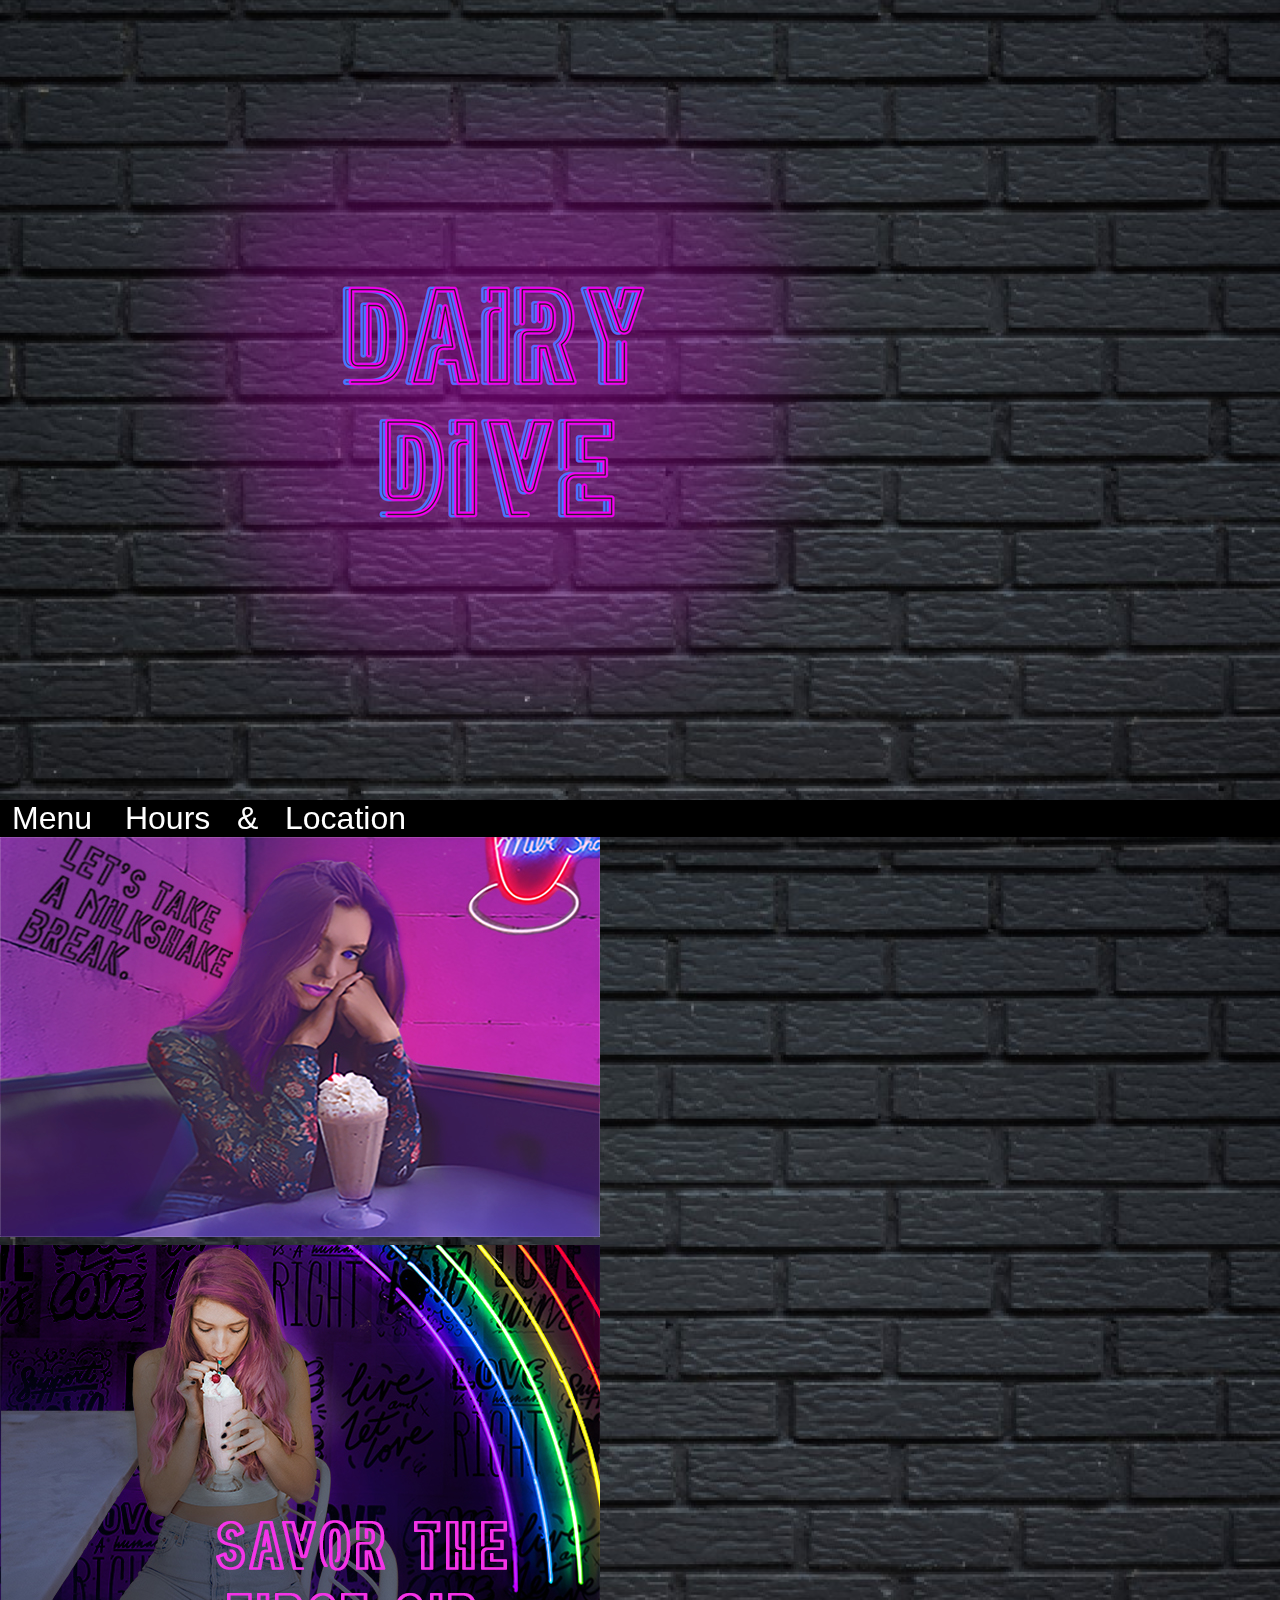
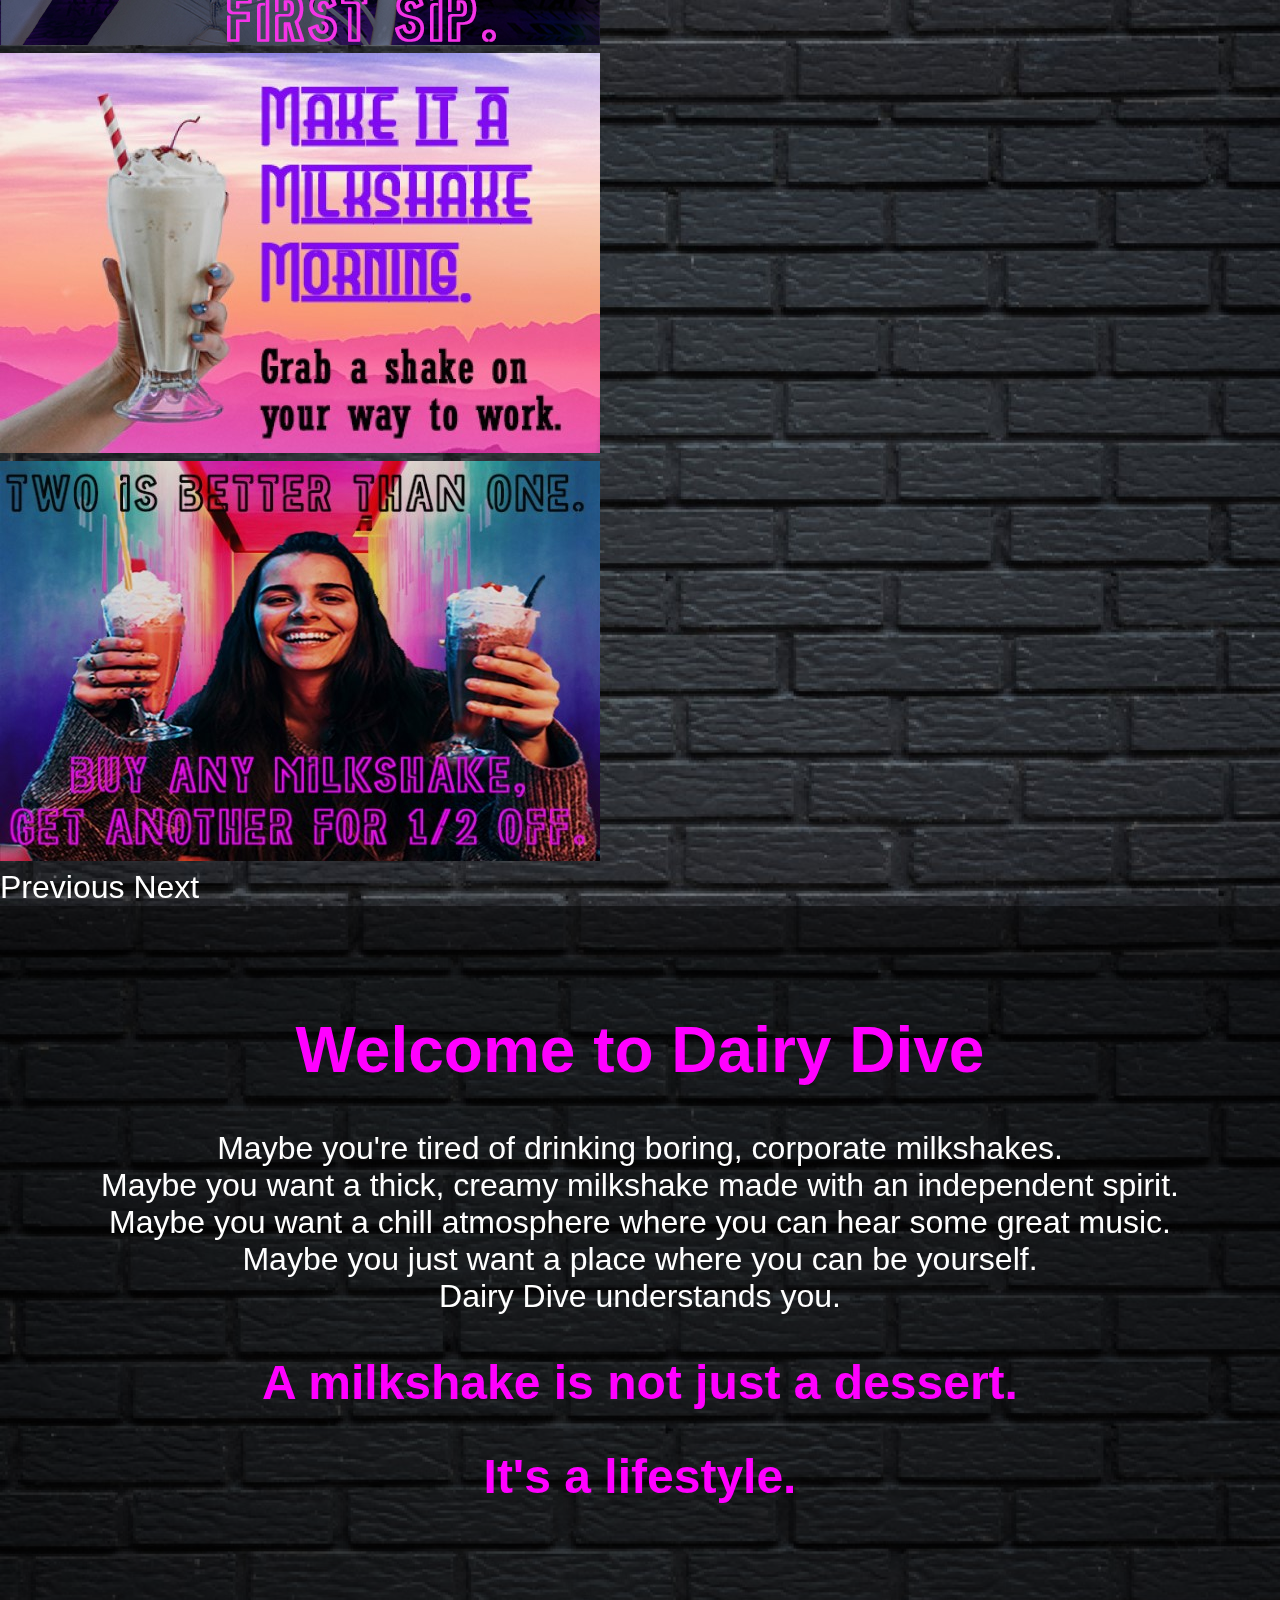
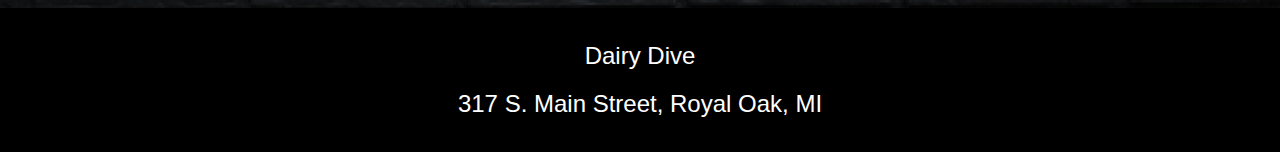
<file: index.html>
<!DOCTYPE html>
<html lang="en">

<head>
	<title>Dairy Dive</title>
	<link rel="stylesheet" href="https://cdn.jsdelivr.net/npm/bootstrap@4.5.3/dist/css/bootstrap.min.css" integrity="sha384-TX8t27EcRE3e/ihU7zmQxVncDAy5uIKz4rEkgIXeMed4M0jlfIDPvg6uqKI2xXr2" crossorigin="anonymous">
	<link href="style.css" rel="stylesheet"/> 
	<link rel="icon" href="images/milkshakeicon.ico"/>
</head>

<body>
	<div class="container">
		<img src="images/dairydivelogo.png" class="responsive" align="center">
	</div>
	<nav class="navbar navbar-custom">
		<a href="menu.html">Menu</a> 
		<a href="info.html">Hours &nbsp; & &nbsp; Location</a>
	</nav>
	<div class="container my-5">
		<div id="carouselExampleIndicators" class="carousel slide" data-ride="carousel">
			<div class="carousel-inner center">
				<div class="carousel-item active img-fluid">
					<img src="images/milkshakebreak.jpg" class="d-block mx-auto responsive" alt="Let's Take A Milkshake Break">
				</div>
				<div class="carousel-item">
					<img src="images/savorthefirstsip.jpg" class="d-block mx-auto responsive" alt="Savor The First Sip" class="center">
				</div>
				<div class="carousel-item">
					<img src="images/morning.jpg" class="d-block mx-auto responsive" alt="Make It A Milkshake Morning" class="center">
				</div>
				<div class="carousel-item">
					<img src="images/2betterthan1.jpg" class="d-block mx-auto responsive" alt="2 Is Better Than 1">
				</div>
			</div>
			<a class="carousel-control-prev" href="#carouselExampleIndicators" role="button" data-slide="prev">
				<span class="carousel-control-prev-icon" aria-hidden="true"></span>
				<span class="sr-only">Previous</span>
			</a>
			<a class="carousel-control-next" href="#carouselExampleIndicators" role="button" data-slide="next">
				<span class="carousel-control-next-icon" aria-hidden="true"></span>
				<span class="sr-only">Next</span>
			</a>	
		</div>
	</div>
	<div class="container menu rounded my-5">	
		<h1 class="mb-5">Welcome to Dairy Dive</h2>
		<div class="mb-5">Maybe you're tired of drinking boring, corporate milkshakes.</div>
		<div class="mb-5">Maybe you want a thick, creamy milkshake made with an independent spirit.</div>
		<div class="mb-5">Maybe you want a chill atmosphere where you can hear some great music.</div>
		<div class="mb-5">Maybe you just want a place where you can be yourself.</div>
		<div class="mb-5">Dairy Dive understands you.</div>
		<h2 class="mb-2">A milkshake is not just a dessert.</h2>
		<h2>It's a lifestyle.</h2>
	</div>			
	<div class="footer">
		<p>Dairy Dive</p>
		<p>317 S. Main Street, Royal Oak, MI</p>
	</div>

	<script src="https://code.jquery.com/jquery-3.5.1.slim.min.js" integrity="sha384-DfXdz2htPH0lsSSs5nCTpuj/zy4C+OGpamoFVy38MVBnE+IbbVYUew+OrCXaRkfj" crossorigin="anonymous"></script>
	<script src="https://cdn.jsdelivr.net/npm/bootstrap@4.5.3/dist/js/bootstrap.bundle.min.js" integrity="sha384-ho+j7jyWK8fNQe+A12Hb8AhRq26LrZ/JpcUGGOn+Y7RsweNrtN/tE3MoK7ZeZDyx" crossorigin="anonymous"></script>

</body>

</html>
</file>
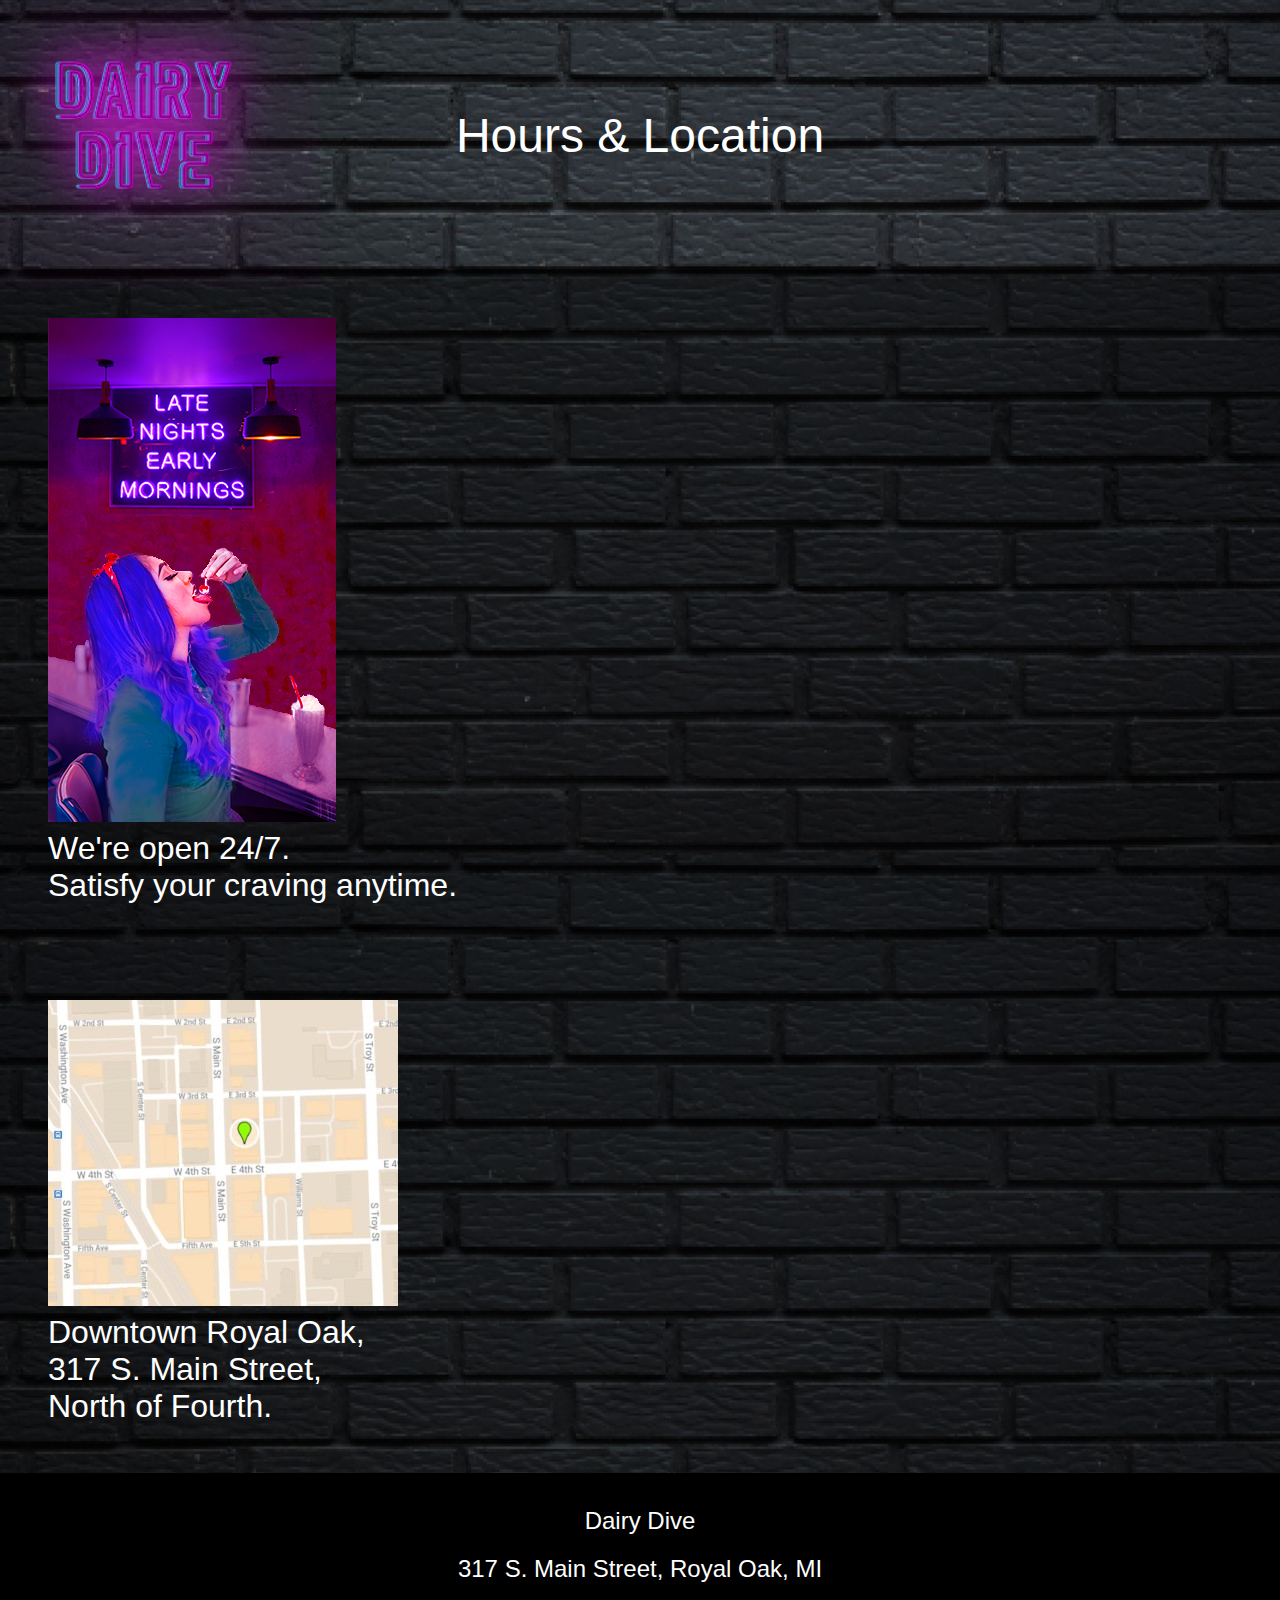
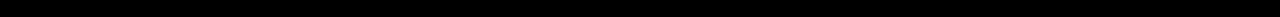
<file: info.html>
<!DOCTYPE html>
<html lang="en">

<head>
<title>Dairy Dive - Hours & Location</title>
	<link rel="stylesheet" href="https://cdn.jsdelivr.net/npm/bootstrap@4.5.3/dist/css/bootstrap.min.css" integrity="sha384-TX8t27EcRE3e/ihU7zmQxVncDAy5uIKz4rEkgIXeMed4M0jlfIDPvg6uqKI2xXr2" crossorigin="anonymous"/>
	<link href="style.css" rel="stylesheet"/> 
	<link rel="icon" href="images/milkshakeicon.ico"/>

</head>

<body>
	<div class="flex-container">
		<a href="index.html"> 
			<img src="images/dairydivelogo_small.png" class="small grow">  
		</a>
		<div class="heading">
			Hours & Location
		</div>
	</div>
		<div class="container info my-5">
			<div class="row my-5">
				<div class="col my-5 text-center"> 
					<img src="images/latenightsearlymornings.jpg" alt="woman eating cherry under neon sign"/>
				</div>
				<div class="col my-auto">
					<div>We're open 24/7.</div> 
					<div>Satisfy your craving anytime.</div>
				</div>
			</div>
		</div>	
		<div class="container info my-5">	
			<div class="row my-5">
				<div class="col text-center my-5"> 
					<img src="images/map.jpg" alt="map of downtown royal oak"/>
				</div>
				<div class="col my-auto">
					<div>Downtown Royal Oak,</div>
					<div>317 S. Main Street,</div>
					<div>North of Fourth.</div>
				</div>
			</div>
		</div>
		<div class="footer">
			<p>Dairy Dive</p>
			<p>317 S. Main Street, Royal Oak, MI</p>
		</div>
	
	<script src="https://code.jquery.com/jquery-3.5.1.slim.min.js" integrity="sha384-DfXdz2htPH0lsSSs5nCTpuj/zy4C+OGpamoFVy38MVBnE+IbbVYUew+OrCXaRkfj" crossorigin="anonymous"></script>
	<script src="https://cdn.jsdelivr.net/npm/bootstrap@4.5.3/dist/js/bootstrap.bundle.min.js" integrity="sha384-ho+j7jyWK8fNQe+A12Hb8AhRq26LrZ/JpcUGGOn+Y7RsweNrtN/tE3MoK7ZeZDyx" crossorigin="anonymous"></script>

</body>
</html>
</file>
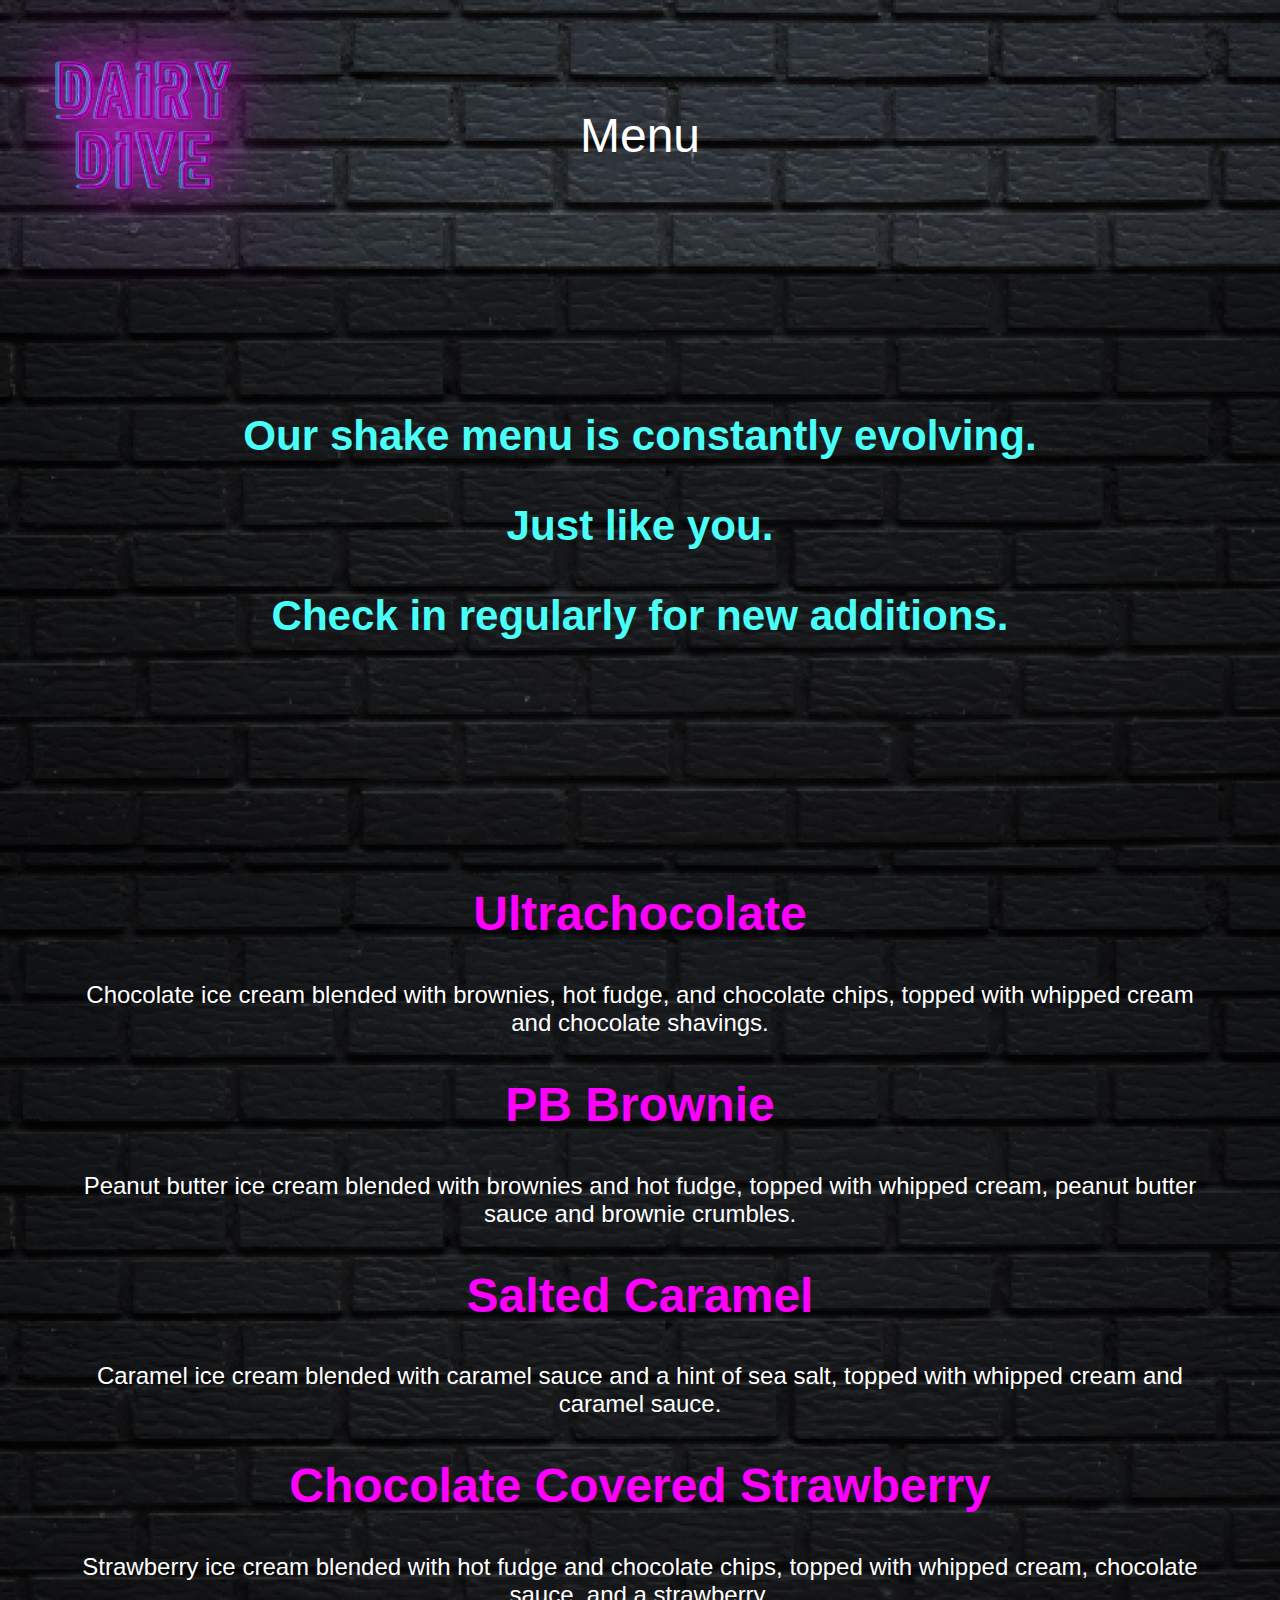
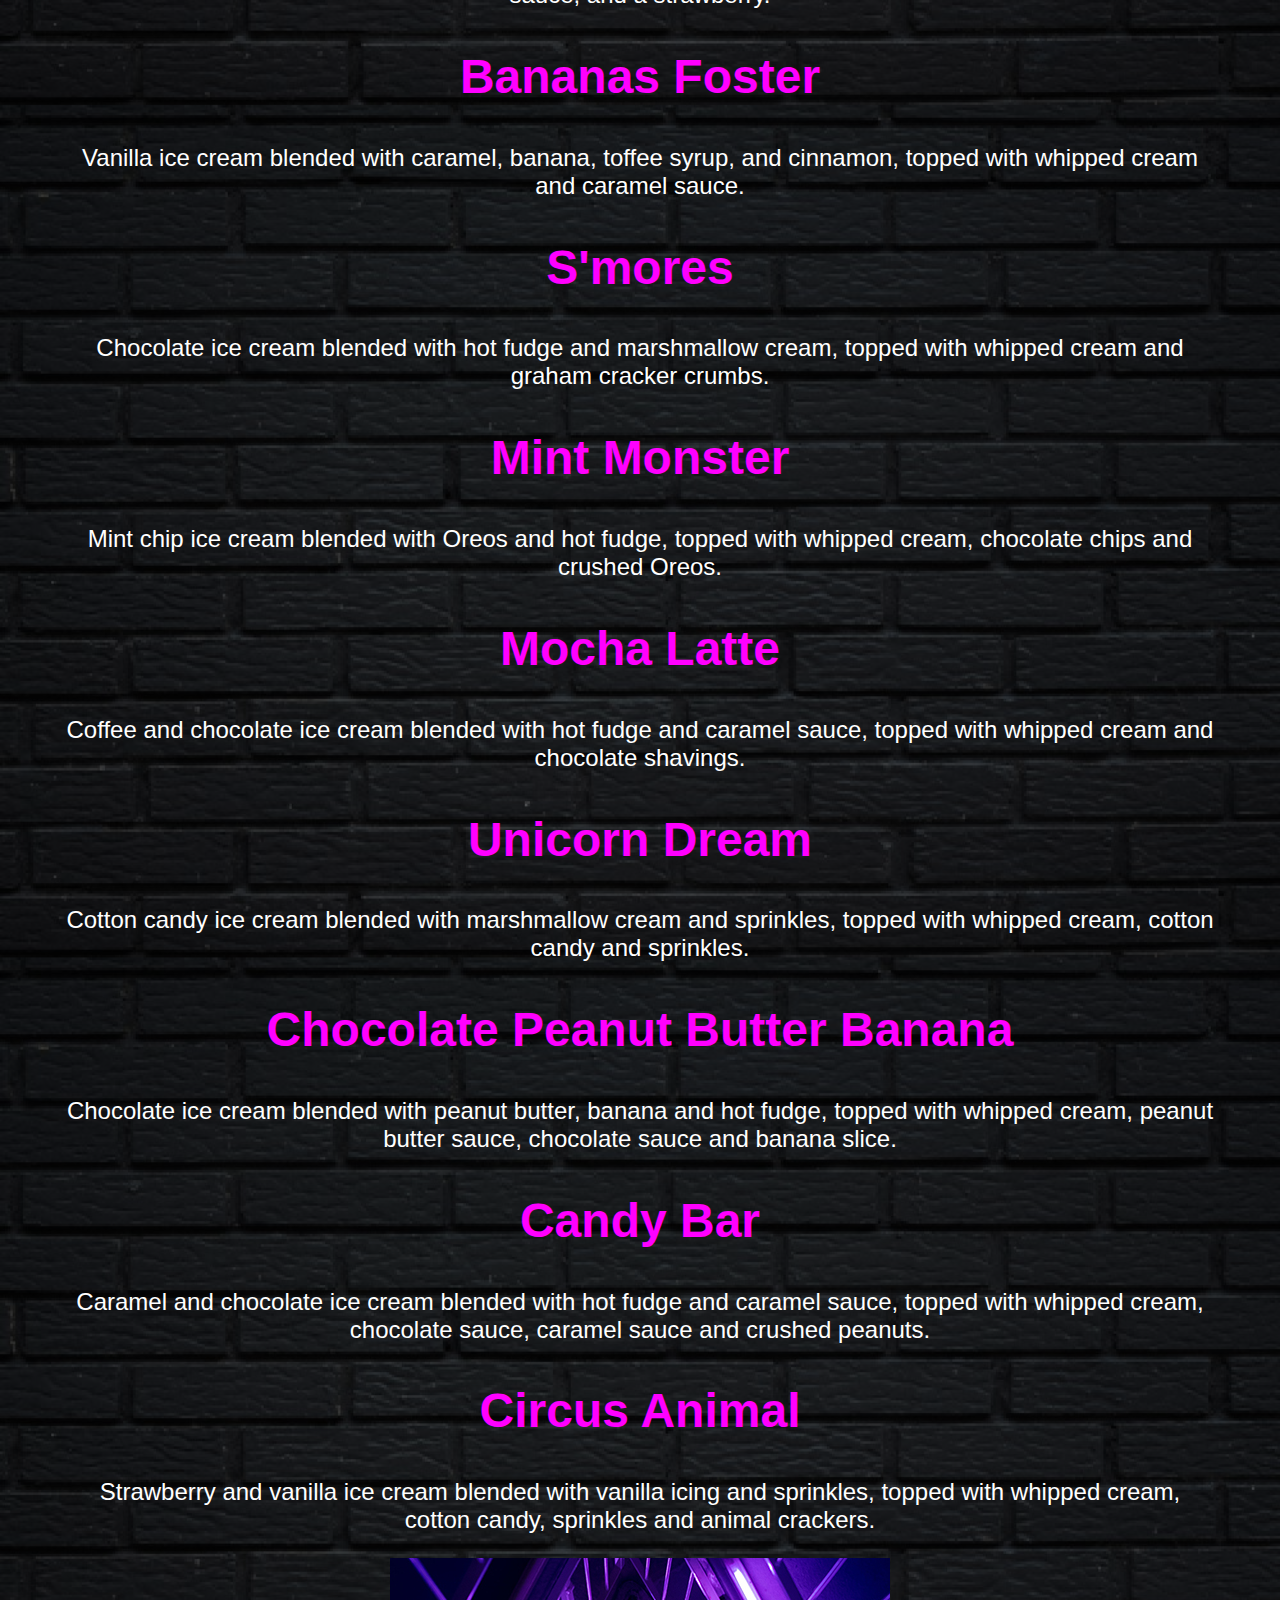
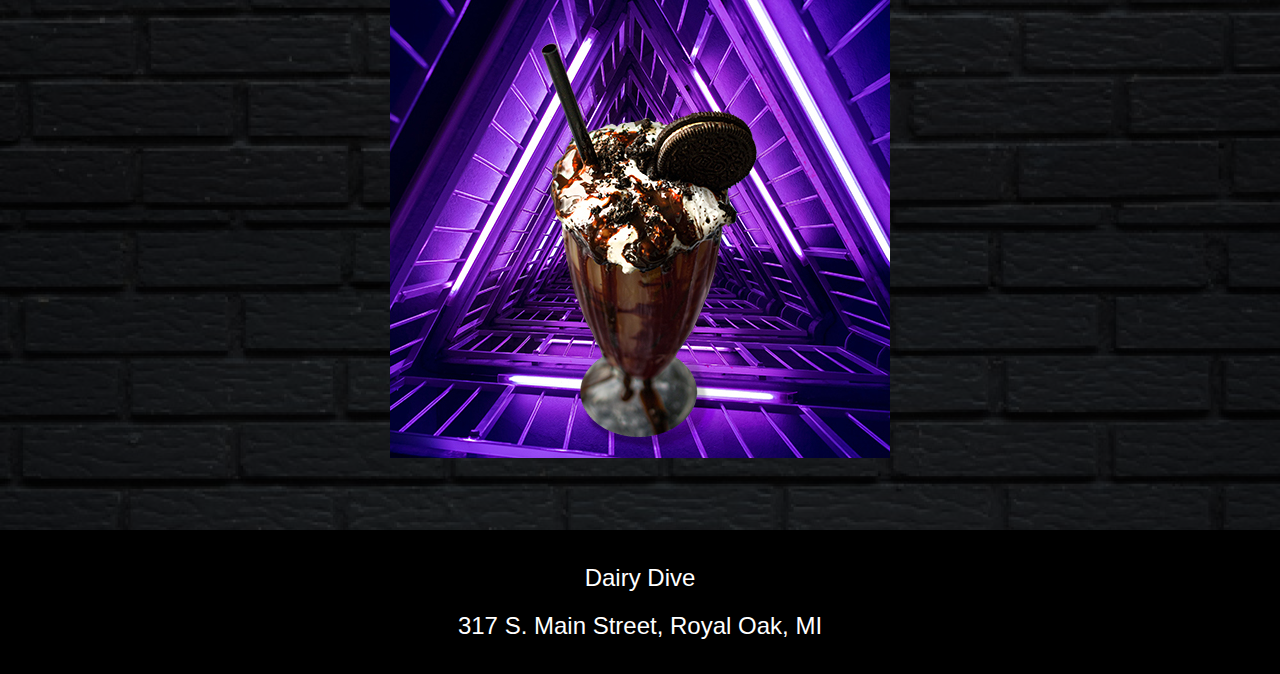
<file: menu.html>
<!DOCTYPE html>
<html lang="en">

<head>
<title>Dairy Dive - Menu</title>
	<link rel="stylesheet" href="https://cdn.jsdelivr.net/npm/bootstrap@4.5.3/dist/css/bootstrap.min.css" integrity="sha384-TX8t27EcRE3e/ihU7zmQxVncDAy5uIKz4rEkgIXeMed4M0jlfIDPvg6uqKI2xXr2" crossorigin="anonymous"/>
	<link href="style.css" rel="stylesheet"/> 
	<link rel="icon" href="images/milkshakeicon.ico"/>
</head>

<body>
	<div class="flex-container">
		<div>
			<a href="index.html"> <img src="images/dairydivelogo_small.png" class="small grow">  </a>
		</div>
		<div class="heading">
			Menu
		</div>
	</div>
	<div class="container menu rounded mb-5">
		<div class="subheading">
			<h3>Our shake menu is constantly evolving.</h3> 
			<h3>Just like you.</h3>
			<h3>Check in regularly for new additions.</h3>
		</div>
	</div>
	<div class="container menu rounded shakes my-5"> 
			<div class="my-5">
				<h2>Ultrachocolate</h2>
				<p>Chocolate ice cream blended with brownies, hot fudge, and chocolate chips, topped with whipped cream and chocolate shavings.</p>
				<h2> PB Brownie </h2>
				<p>Peanut butter ice cream blended with brownies and hot fudge, topped with whipped cream, peanut butter sauce and brownie crumbles.</p>
				<h2> Salted Caramel </h2>
				<p>Caramel ice cream blended with caramel sauce and a hint of sea salt, topped with whipped cream and caramel sauce.</p>
				<h2> Chocolate Covered Strawberry </h2>
				<p>Strawberry ice cream blended with hot fudge and chocolate chips, topped with whipped cream, chocolate sauce, and a strawberry.</p>
				<h2> Bananas Foster </h2>
				<p>Vanilla ice cream blended with caramel, banana, toffee syrup, and cinnamon, topped with whipped cream and caramel sauce.</p>
				<h2> S'mores </h2>
				<p>Chocolate ice cream blended with hot fudge and marshmallow cream, topped with whipped cream and graham cracker crumbs.</p>
				<h2> Mint Monster </h2>
				<p>Mint chip ice cream blended with Oreos and hot fudge, topped with whipped cream, chocolate chips and crushed Oreos.</p>
				<h2> Mocha Latte </h2>
				<p>Coffee and chocolate ice cream blended with hot fudge and caramel sauce, topped with whipped cream and chocolate shavings.</p>
				<h2> Unicorn Dream </h2>
				<p>Cotton candy ice cream blended with marshmallow cream and sprinkles, topped with whipped cream, cotton candy and sprinkles.</p>
				<h2> Chocolate Peanut Butter Banana </h2>
				<p>Chocolate ice cream blended with peanut butter, banana and hot fudge, topped with whipped cream, peanut butter sauce, chocolate sauce and banana slice.</p>
				<h2> Candy Bar </h2>
				<p>Caramel and chocolate ice cream blended with hot fudge and caramel sauce, topped with whipped cream, chocolate sauce, caramel sauce and crushed peanuts.</p>
				<h2> Circus Animal </h2> 
				<p>Strawberry and vanilla ice cream blended with vanilla icing and sprinkles, topped with whipped cream, cotton candy, sprinkles and animal crackers.</p>
			</div>
			<div class="my-5">
				<img src="images/milkshaketriangle.jpg" class="menupic"/>
			</div>
	</div>
	<div class="footer">
		<p>Dairy Dive</p>
		<p>317 S. Main Street, Royal Oak, MI</p>
	</div>

	<script src="https://code.jquery.com/jquery-3.5.1.slim.min.js" integrity="sha384-DfXdz2htPH0lsSSs5nCTpuj/zy4C+OGpamoFVy38MVBnE+IbbVYUew+OrCXaRkfj" crossorigin="anonymous"></script>
	<script src="https://cdn.jsdelivr.net/npm/bootstrap@4.5.3/dist/js/bootstrap.bundle.min.js" integrity="sha384-ho+j7jyWK8fNQe+A12Hb8AhRq26LrZ/JpcUGGOn+Y7RsweNrtN/tE3MoK7ZeZDyx" crossorigin="anonymous"></script>

</body>

</html>
</file>
<file: style.css>
body{
	background: url("images/brickwall.jpg");
	background-size: 100%;
	color: white;
	font-size: 32px;
	font-family: impact,sans-serif;
	padding: 0px;
	margin: 0px;
}

.responsive{
	max-width: 100%;
	height: auto;
}

.flex-container {
  display: flex;
  flex-direction: row;
  align-items: center;
}

.navbar {
	background-color: black; 
	color: white;
	width: 100%;
	overflow: auto;
	padding: 0px;
}

.navbar-custom { 
	background-color: black; 
} 

.navbar a {
	float: center;
	width: 50%;
	padding: 12px;
	text-align: center;
	color: white;
	text-decoration: none;
}

.small {
	position: static;
	top: 0;
	left: 0;
}

a:link {
	color: white;
	text-decoration: none;
}

a:visited {
	color: white;
	text-decoration: none;
}

a:hover {
	color: magenta;
	text-decoration: underline;
}

.footer {
	position: relative;
	left: 0;
	bottom:0;
	width: 100%;
	font-size: 24px;
	line-height: 24px;
	background-color: black;
	color: white;
	text-align: center;
	padding-top: 12px;
	padding-bottom: 12px;
	margin-bottom: 0px;
}

.subheading {
	text-align: center;
	font-size: 36px;
	color: #4AFFF7;
	padding: 1em;
}

.heading {
	text-align: center;
	width: 100%;
	padding-right: 289px;
	font-size: 48px;
}

h2, h1 {
	color: magenta;
}

p {
	font-size: 24px;
	color: white;
}

.info {
	background-color: black;
	background: rgba(0, 0, 0, 0.5);
	padding: 1.5em;
}

.menu {
	background-color: black;
	background: rgba(0, 0, 0, 0.5);
	padding: 2em;
	text-align: center;
}	

.intro {
	background-color: black;
	background: rgba(0, 0, 0, 0.5);
	padding: 2em;
	text-align: center;
}	

.menupic {
	text-align: center;
}

.grow { 
	transition: all .2s ease-in-out; 
}

.grow:hover { 
	transform: scale(1.2); 
}

@media screen and (max-width: 800px) {
  .navbar a {
		float: none;
		display: block;
		width: 100%;
		text-align: center;
	}
	.info {
		padding-left: 1em;
	}
	.info2 {
		padding-right: 1em;
	}
	.flex-container {
		display: flex;
		flex-direction: row;
		align-items: left;
	}
	h2 {
		text-align: center;
	}
}
</file>
